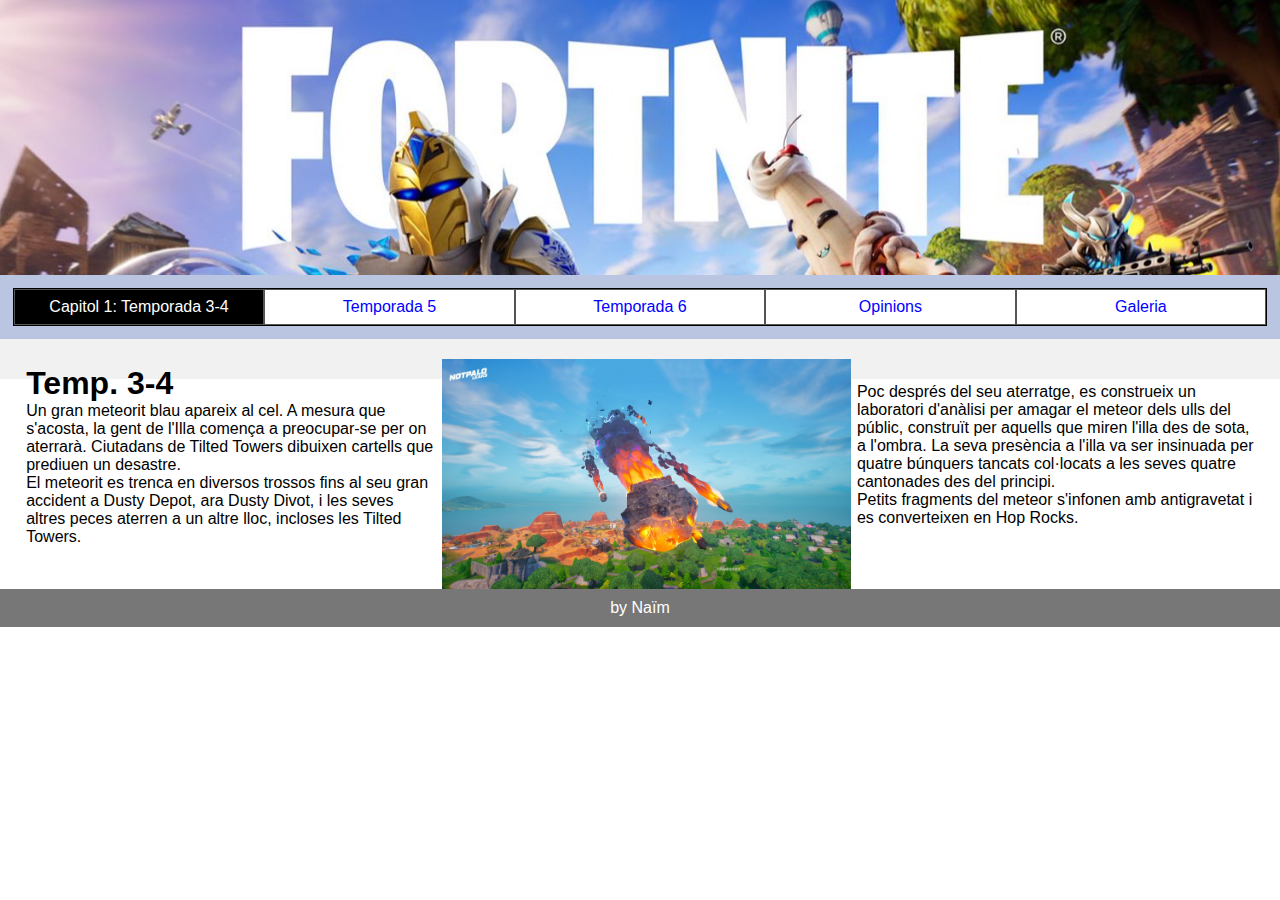
<file: index.html>
<!DOCTYPE html>
<html lang="ca">

<head>
  <meta charset="UTF-8">
  <meta name="viewport" content="width=device-width, initial-scale=1.0">
  <link rel="stylesheet" type="text/css" href="css/styles.css">
  <title>Fortnite</title>
</head>

<body>
  <header>
   
  </header>

  <section>
    <nav>
      <ul>
        <li class="active"><a  href="index.html">Capitol 1: Temporada 3-4</a></li>
        <li><a href="temporada5.html">Temporada 5</a></li>
        <li><a href="temporada6.html">Temporada 6</a></li>
        <li><a href="opinions.html">Opinions</a></li>
        <li><a  href="galeria.html">Galeria</a></li>
      </ul>
    </nav>

    <article>
      <div class="column">
        <h1>Temp. 3-4</h1>
        <p>Un gran meteorit blau apareix al cel. A mesura que s'acosta, la gent de l'Illa comença a preocupar-se per on
          aterrarà. Ciutadans de Tilted Towers dibuixen cartells que prediuen un desastre.<br>

          El meteorit es trenca en diversos trossos fins al seu gran accident a Dusty Depot, ara Dusty Divot, i les
          seves altres peces aterren a un altre lloc, incloses les Tilted Towers.
        </p> <br>
      </div>
      <div class="imatge">
        <img src="imatges/mataorit.jpg" alt="meteorit">
      </div>
      <div class="segona_columna">
        <br> Poc després del seu aterratge, es construeix un laboratori d'anàlisi per amagar el meteor dels ulls del
        públic, construït per aquells que miren l'illa des de sota, a l'ombra. La seva presència a l'illa va ser
        insinuada per quatre búnquers tancats col·locats a les seves quatre cantonades des del principi. <br> Petits fragments del
        meteor s'infonen amb antigravetat i es converteixen en Hop Rocks. <br>
      </div>
    </article>
  </section>

  <footer>
    <p>by Naïm</p>
  </footer>
</body>

</html>
</file>
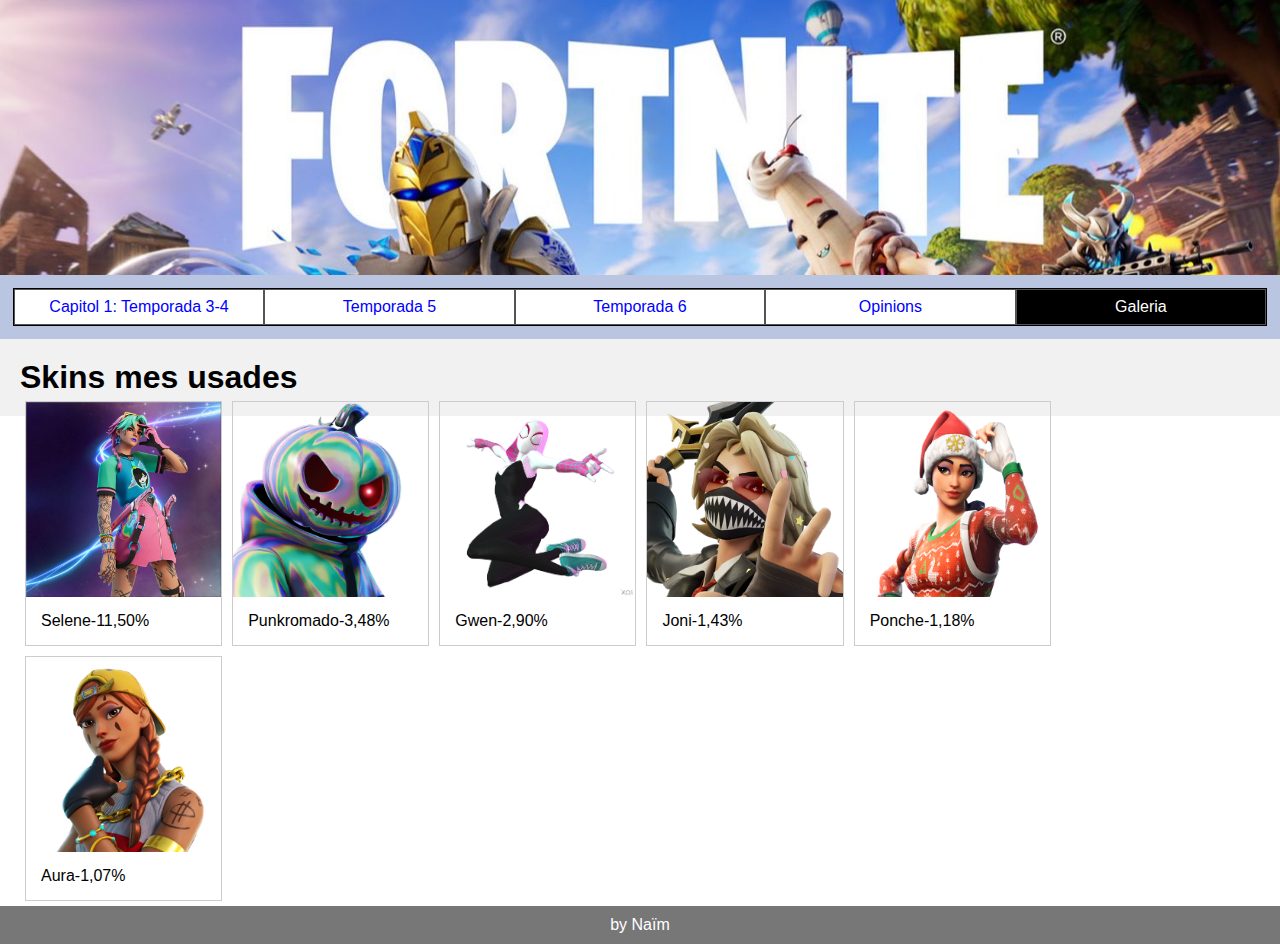
<file: galeria.html>
<!DOCTYPE html>
<html lang="ca">

<head>
    <meta charset="UTF-8">
    <meta name="viewport" content="width=device-width, initial-scale=1.0">
    <link rel="stylesheet" type="text/css" href="css/styles.css">
    <link rel="stylesheet" type="text/css" href="css/galeria.css">
    <title>Fortnite</title>
</head>

<body>
    <header>

    </header>

    <section>
        <nav>
            <ul>
              <li ><a  href="index.html">Capitol 1: Temporada 3-4</a></li>
              <li><a href="temporada5.html">Temporada 5</a></li>
              <li><a href="temporada6.html">Temporada 6</a></li>
              <li><a href="opinions.html">Opinions</a></li>
              <li class="active"><a  href="galeria.html">Galeria</a></li>
            </ul>
        </nav>
        <article>
            <h1>Skins mes usades</h1>
            <div class="gallery">
                <a target="_blank" href="imatges/selene.jpg">
                  <img src="imatges/selene.jpg" alt="Selene" width="60%" height="40%">
                </a>
                <div class="desc">Selene-11,50%
                </div>
              </div>
              <div class="gallery">
                <a target="_blank" href="imatges/punkromado.png">
                  <img src="imatges/punkromado.png" alt="Punkromado" width="60%" height="40%">
                </a>
                <div class="desc">Punkromado-3,48%</div>
              </div>
              <div class="gallery">
                <a target="_blank" href="imatges/spider_gwen .png">
                  <img src="imatges/spider_gwen .png" alt="Spider-Gwen" width="60%" height="40%">
                </a>
                <div class="desc">Gwen-2,90%</div>
              </div>
              <div class="gallery">
                <a target="_blank" href="imatges/joni_escarlata.png">
                  <img src="imatges/joni_escarlata.png" alt="Joni escarlata" width="60%" height="40%">
                </a>
                <div class="desc">Joni-1,43%</div>
              </div>
              <div class="gallery">
                <a target="_blank" href="imatges/operaciones_especiales_ponche.png">
                  <img src="imatges/operaciones_especiales_ponche.png" alt="Ponche" width="60%" height="40%">
                </a>
                <div class="desc">Ponche-1,18%</div>
              </div>
              <div class="gallery">
                <a target="_blank" href="imatges/aura.png">
                  <img src="imatges/aura.png" alt="Aura" width="60%" height="40%">
                </a>
                <div class="desc">Aura-1,07%</div>
              </div>
        </article>
    </section>

    <footer>
        <p>by Naïm</p>
    </footer>
</body>

</html>
</file>
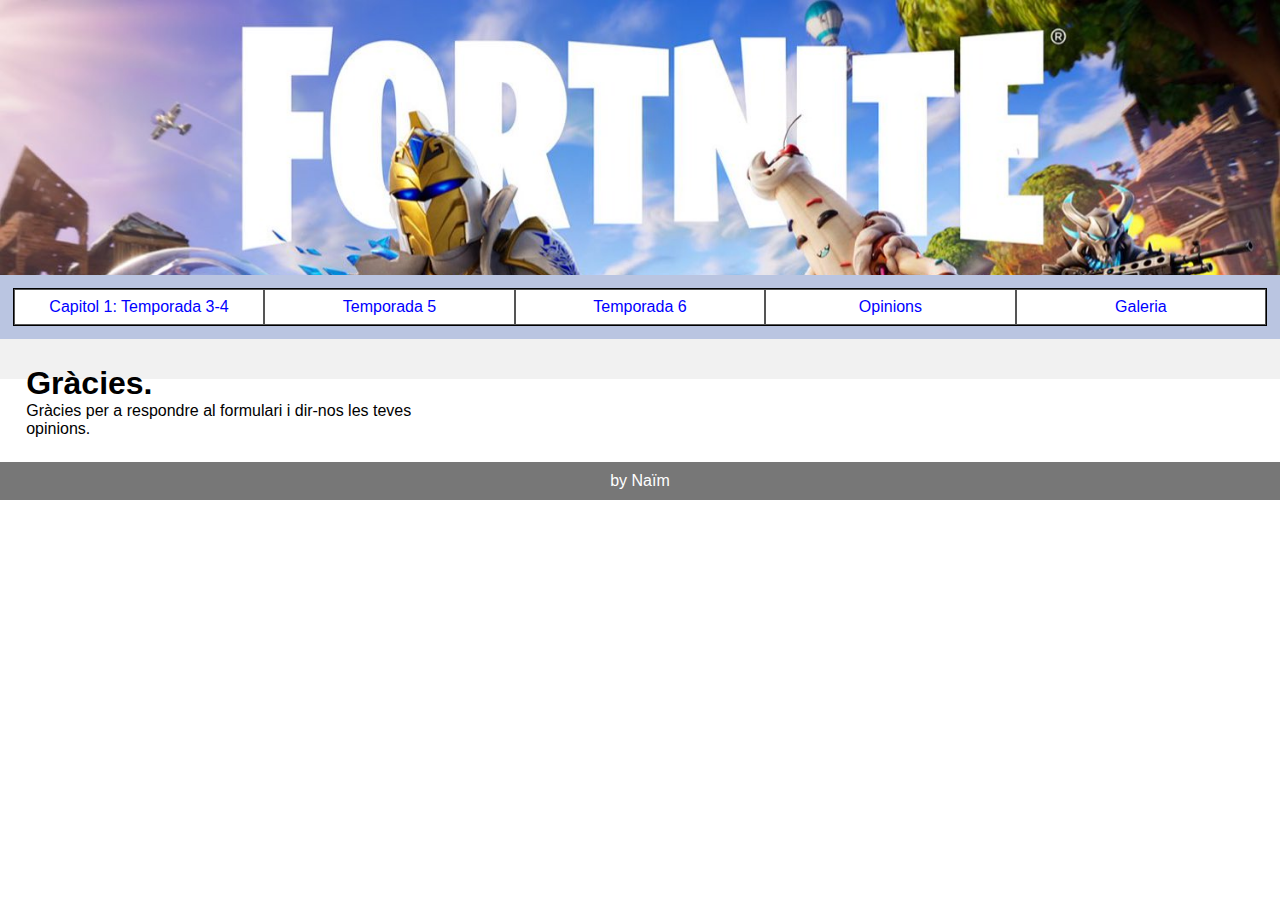
<file: gracies.html>
<!DOCTYPE html>
<html lang="ca">

<head>
  <meta charset="UTF-8">
  <meta name="viewport" content="width=device-width, initial-scale=1.0">
  <link rel="stylesheet" type="text/css" href="css/styles.css">
  <title>Fortnite</title>
</head>

<body>
  <header>
   
  </header>

  <section>
    <nav>
      <ul>
        <li><a  href="index.html">Capitol 1: Temporada 3-4</a></li>
        <li><a href="temporada5.html">Temporada 5</a></li>
        <li><a href="temporada5.html">Temporada 6</a></li>
        <li><a href="opinions.html">Opinions</a></li>
        <li><a  href="galeria.html">Galeria</a></li>
      </ul>
    </nav>

    <article>
      <div class="column">
        <h1>Gràcies.</h1>
        <p> Gràcies per a respondre al formulari i dir-nos les teves opinions.
        </p> <br>    
      </div>
    </article>
  </section>

  <footer>
    <p>by Naïm</p>
  </footer>
</body>

</html>
</file>
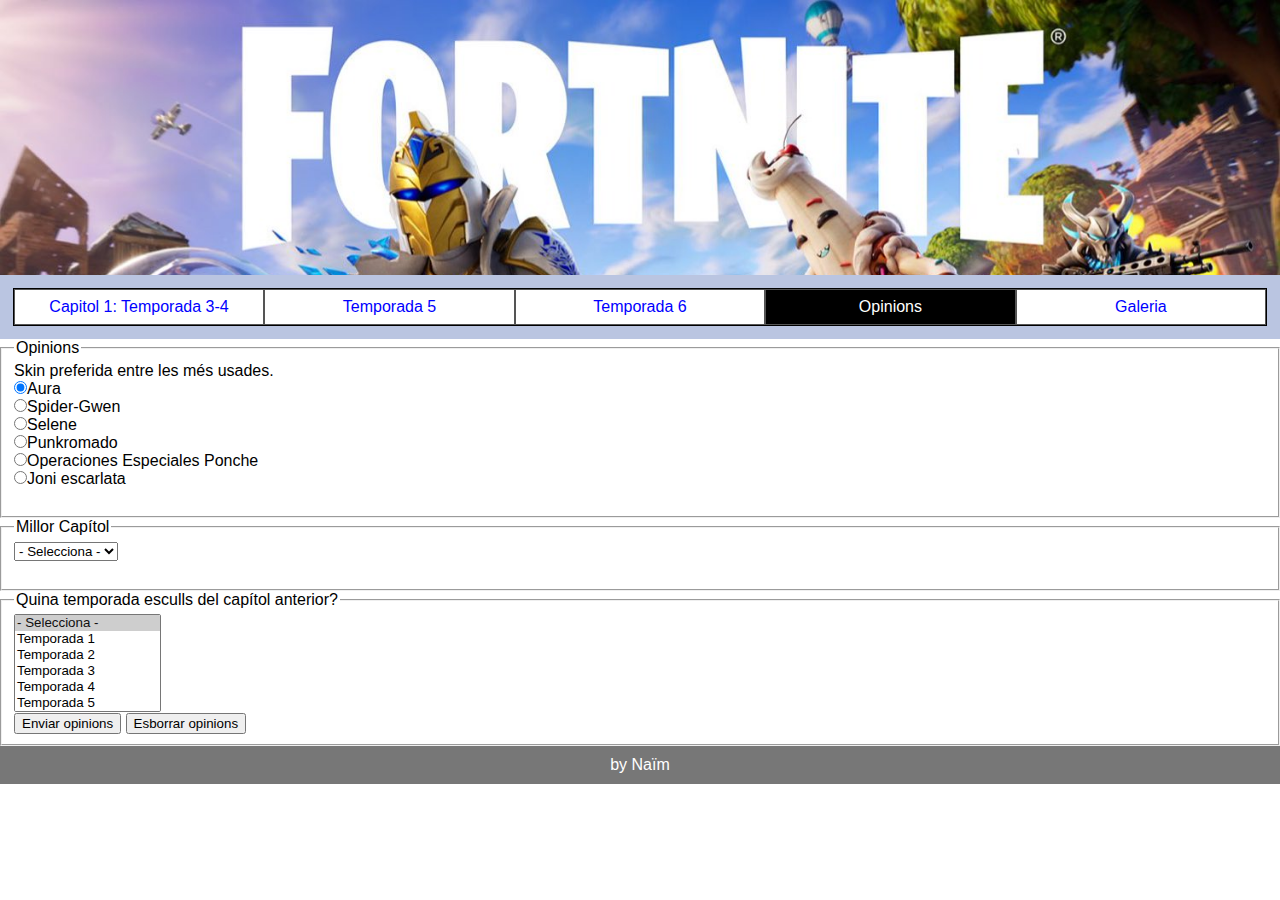
<file: opinions.html>
<!DOCTYPE html>
<html lang="ca">

<head>
    <meta charset="UTF-8">
    <meta name="viewport" content="width=device-width, initial-scale=1.0">
    <link rel="stylesheet" type="text/css" href="css/styles.css">
    <title>Fortnite</title>
</head>

<body>
    <header>

    </header>

    <section>
        <nav>
            <ul>
                <li><a  href="index.html">Capitol 1: Temporada 3-4</a></li>
                <li><a href="temporada5.html">Temporada 5</a></li>
                <li><a href="temporada6.html">Temporada 6</a></li>
                <li class="active"><a href="opinions.html">Opinions</a></li>
                <li><a  href="galeria.html">Galeria</a></li>
            </ul>
        </nav>
        <form action="gracies.html" method="get" name="formulari">
        <fieldset>
            <legend>Opinions</legend>
            <label for="Skin-preferida">Skin preferida entre les més usades.</label><br>
            <input type="radio" name="Skin-preferida" id="amd" value="amd" checked>Aura<br>
            <input type="radio" name="Skin-preferida" id="intel" value="intel">Spider-Gwen<br>
            <input type="radio" name="Skin-preferida" id="intel" value="intel">Selene<br>
            <input type="radio" name="Skin-preferida" id="intel" value="intel">Punkromado<br>
            <input type="radio" name="Skin-preferida" id="intel" value="intel">Operaciones Especiales Ponche<br>
            <input type="radio" name="Skin-preferida" id="intel" value="intel">Joni escarlata<br>
            <br>

        </fieldset>
        <fieldset>
            <legend>Millor Capítol</legend>
            <select id="Capítol" required>
                <option value="" selected>- Selecciona -</option>
                <option value="Cap.1">Capítol 1</option>
                <option value="Cap.2">Capítol 2</option>
                <option value="Cap.3">Capítol 3</option>
                <option value="Cap.4">Capítol 4</option>
            </select><br><br>
        </fieldset>
        <fieldset>
            <legend>Quina temporada esculls del capítol anterior?</legend>
            <select id="ram" size="6" required>
                <option value="" selected>- Selecciona -</option>
                <option value="Temporada 1">Temporada 1</option>
                <option value="Temporada 2">Temporada 2</option>
                <option value="Temporada 2">Temporada 3</option>
                <option value="Temporada 2">Temporada 4</option>
                <option value="Temporada 2">Temporada 5</option>
                <option value="Temporada 2">Temporada 6 (si en té)</option>
                <option value="Temporada 2">Temporada 7 (si en té)</option>
                <option value="Temporada 2">Temporada 8 (si en té)</option>
                <option value="Temporada 2">Temporada 9 (si en té)</option>
                <option value="Temporada 2">Temporada 10 (si en té)</option>
            </select><br>
            <button type="submit" id="submit">Enviar opinions</button>
            <button type="reset" id="reset">Esborrar opinions</button>
        </fieldset>
        </article>
    </section>

    <footer>
        <p>by Naïm</p>
    </footer>
</body>

</html>
</file>
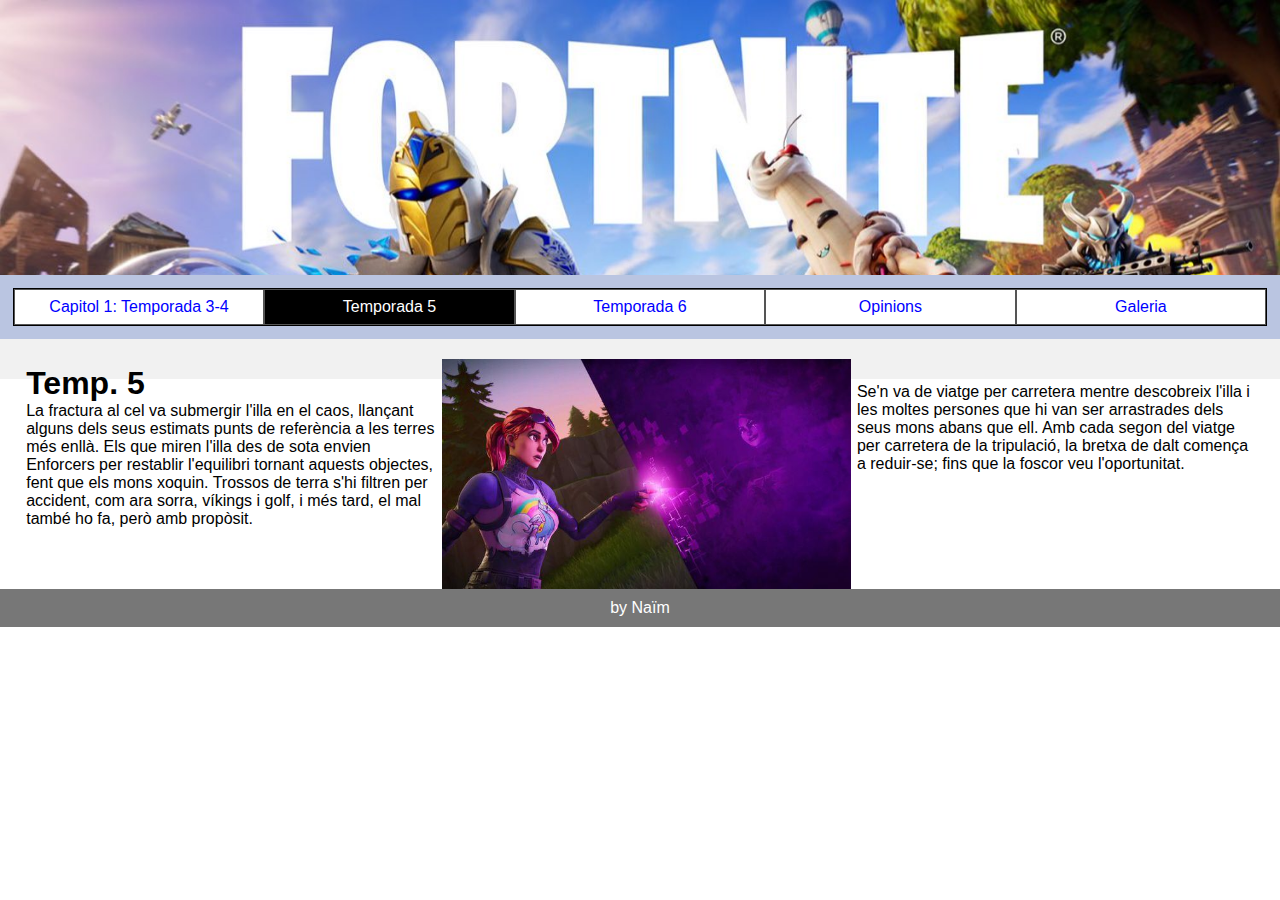
<file: temporada5.html>
<!DOCTYPE html>
<html lang="ca">

<head>
    <meta charset="UTF-8">
    <meta name="viewport" content="width=device-width, initial-scale=1.0">
    <link rel="stylesheet" type="text/css" href="css/styles.css">
    <title>Fortnite</title>
</head>

<body>
    <header>

    </header>

    <section>
        <nav>
            <ul>
                <li><a  href="index.html">Capitol 1: Temporada 3-4</a></li>
                <li class="active"><a href="temporada5.html">Temporada 5</a></li>
                <li><a href="temporada6.html">Temporada 6</a></li>
                <li><a href="opinions.html">Opinions</a></li>
                <li><a  href="galeria.html">Galeria</a></li>
            </ul>
        </nav>

        <article>
            <div class="column">
                <h1>Temp. 5</h1>
                <p>La fractura al cel va submergir l'illa en el caos, llançant alguns dels seus estimats punts de
                    referència a les terres més enllà. Els que miren l'illa des de sota envien Enforcers per restablir
                    l'equilibri tornant aquests objectes, fent que els mons xoquin. Trossos de terra s'hi filtren per
                    accident, com ara sorra, víkings i golf, i més tard, el mal també ho fa, però amb propòsit.
                </p> <br>
            </div>
            <div class="imatge">
                <img src="imatges/cub.jpg" alt="cub">
            </div>
            <div class="segona_columna">
                <br>Se'n va de viatge per carretera mentre descobreix l'illa i les moltes persones que hi van ser
                arrastrades dels seus mons abans que ell. Amb cada segon del viatge per carretera de la tripulació, la
                bretxa de dalt comença a reduir-se; fins que la foscor veu l'oportunitat.<br>
            </div>
        </article>
    </section>

    <footer>
        <p>by Naïm</p>
    </footer>
</body>

</html>
</file>
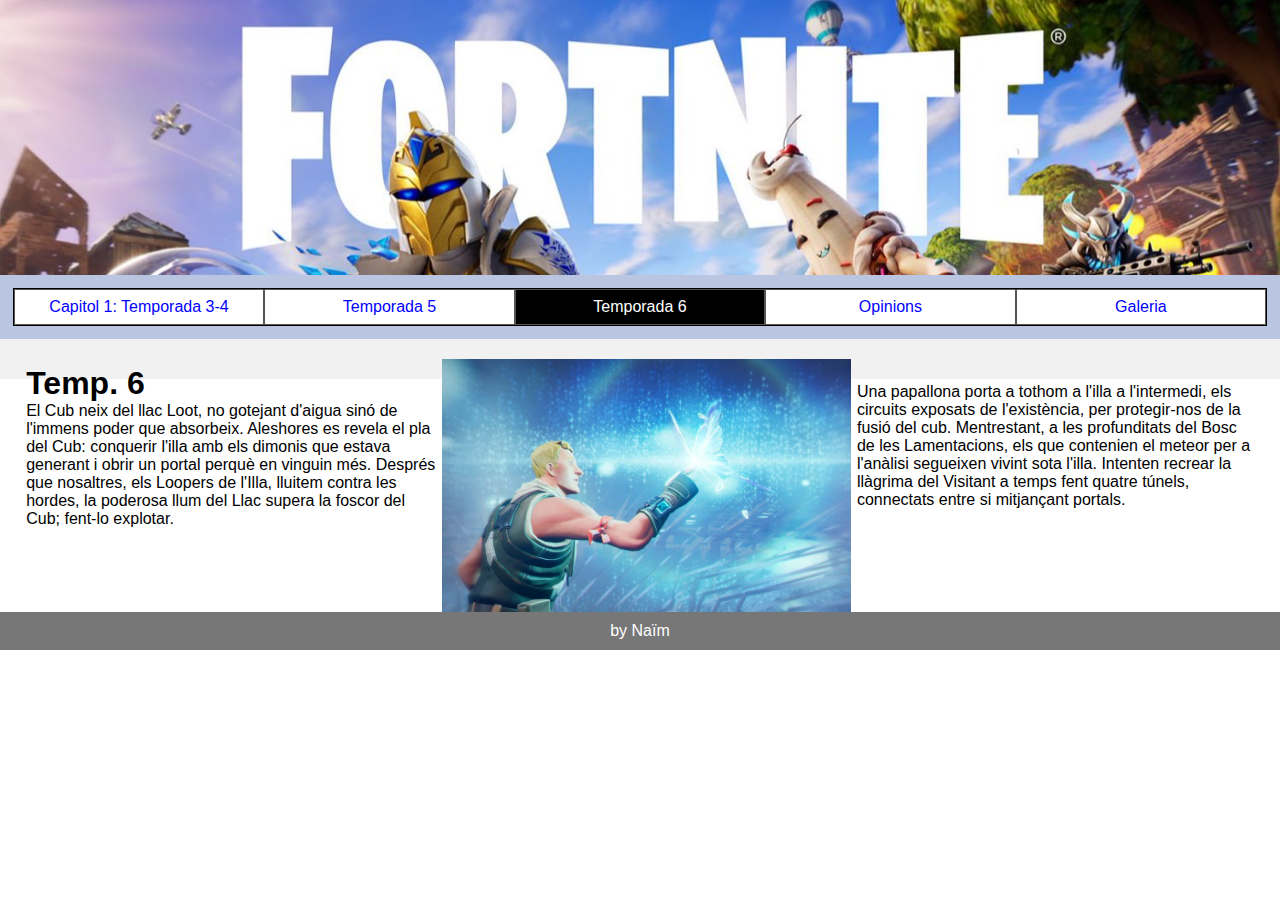
<file: temporada6.html>
<!DOCTYPE html>
<html lang="ca">

<head>
    <meta charset="UTF-8">
    <meta name="viewport" content="width=device-width, initial-scale=1.0">
    <link rel="stylesheet" type="text/css" href="css/styles.css">
    <title>Fortnite</title>
</head>

<body>
    <header>

    </header>

    <section>
        <nav>
            <ul>
                <li><a  href="index.html">Capitol 1: Temporada 3-4</a></li>
                <li><a href="temporada5.html">Temporada 5</a></li>
                <li class="active"><a href="temporada6.html">Temporada 6</a></li>
                <li><a href="opinions.html">Opinions</a></li>
                <li><a  href="galeria.html">Galeria</a></li>
            </ul>
        </nav>

        <article>
            <div class="column">
                <h1>Temp. 6</h1>
                <p>El Cub neix del llac Loot, no gotejant d'aigua sinó de l'immens poder que absorbeix. Aleshores es
                    revela el pla del Cub: conquerir l'illa amb els dimonis que estava generant i obrir un portal perquè
                    en vinguin més. Després que nosaltres, els Loopers de l'Illa, lluitem contra les hordes, la poderosa
                    llum del Llac supera la foscor del Cub; fent-lo explotar.
                </p> <br>
            </div>
            <div class="imatge">
                <img src="imatges/papallona.png" alt="papallona">
            </div>
            <div class="segona_columna">
                <br>Una papallona porta a tothom a l'illa a l'intermedi, els circuits exposats de l'existència, per
                protegir-nos de la fusió del cub. Mentrestant, a les profunditats del Bosc de les Lamentacions, els que
                contenien el meteor per a l'anàlisi segueixen vivint sota l'illa. Intenten recrear la llàgrima del
                Visitant a temps fent quatre túnels, connectats entre si mitjançant portals.
                <br>
            </div>
        </article>
    </section>

    <footer>
        <p>by Naïm</p>
    </footer>
</body>

</html>
</file>
<file: css/styles.css>
* {
    box-sizing: border-box;
    margin: 0;
  }
  
  body {
    font-family: Arial, Helvetica, sans-serif;
  }
  
  /* Style the header */
  header {
    background-image: url(naim.jpeg);
    background-size: 100%;
    background-color: #666;
    padding: 30px;
    text-align: center;
    font-size: 35px;
    color: white;
    height: 275px;
  }
  image{
    width: 50%;
  }
  img{
    width: 100%;
    height: 70%;
    float: right;
  }
  /* Create two columns/boxes that floats next to each other */
  nav {
    /* float: left;
    width: 30%; */
    /*height: 300px;  only for demonstration, should be removed */
    background: #bac5e1;
    padding: 1vw;
  }
  
  /* Style the list inside the menu */
  ul{
    list-style-type: none;
    margin: 0;
    padding: 0;
    overflow: hidden;
    background-color: #555;
  }
  nav ul {
    list-style-type: none;
    padding: 0;
    width: 100%;
    background-color: #ffffff;
    border: 1px solid #555;
    text-align: center;
    border:  1px solid black;
    display: flex; /* H */
  }
  nav li{
    border: 1px solid black;
    padding: 8px;
    /* width: 20%; */
  }
  nav ul li{
    text-align: center;
    width: 20%;
    border: 1px solid #555;
  }
  li a{
    display: block;
    text-decoration: none;
    color: blue;
    text-align: center;
  }
  .active{
    background-color: black;
  }
  .active a{
    color: white;
  }
  article {
    /* float: left; */
    /* width: 70%; */
    padding: 20px;
    background-color: #f1f1f1;
    /*height: 300px; only for demonstration, should be removed */
  }
  li{
    display: inline;
  }
  
  /* Clear floats after the columns */
  section::after {
    content: "";
    display: table;
    clear: both;
  }
  section{
    /* display: flex; */
  }
  
  /* Style the footer */
  footer {
    background-color: #777;
    padding: 10px;
    text-align: center;
    color: white;
  }
 /*  a:hover{
    display: block;
    padding: auto;
    background-color: #dddddd;
  } */
  li:hover{
    background-color: black;
    color: white;
  }
  a:hover{
    color: white;
  }
  .column{
    width: 33%;
    margin: 0.5%;
  }
  .imatge{
    width: 33%;
  }
  .segona_columna{
    width: 32%;
    margin: 0.5%;
  }
  .imatge2{
    width: 33%;
    margin: 0.5%;
  }
  .imatge3{
    width: 33%;
    margin: 0.5%;
  }
  .imatge4{
    width: 33%;
    margin: 0.5%;
  }
  div{
    float: left;
    display: block;
  }

  /* Responsive layout - makes the two columns/boxes stack on top of each other instead of next to each other, on small screens */
  @media screen and (max-width: 600px) {
    nav, article {
      width: 100%;
      height: auto;
    }
    header{
      background-repeat: no-repeat;
      width: 100%;
      height: 100%;
    }
  }
</file>
<file: css/galeria.css>
div.gallery {
    margin: 5px;
    border: 1px solid #ccc;
    float: left;
    width: 15.9%;
  }
  
  div.gallery:hover {
    border: 1px solid #777;
  }
  
  div.gallery img {
    width: 100%;
    height: auto;
  }
  
  div.desc {
    padding: 15px;
    text-align: center;
  }
  @media screen and (max-width: 600px){
    div.desc{
      text-align: left;
      
    }
  }
</file>
